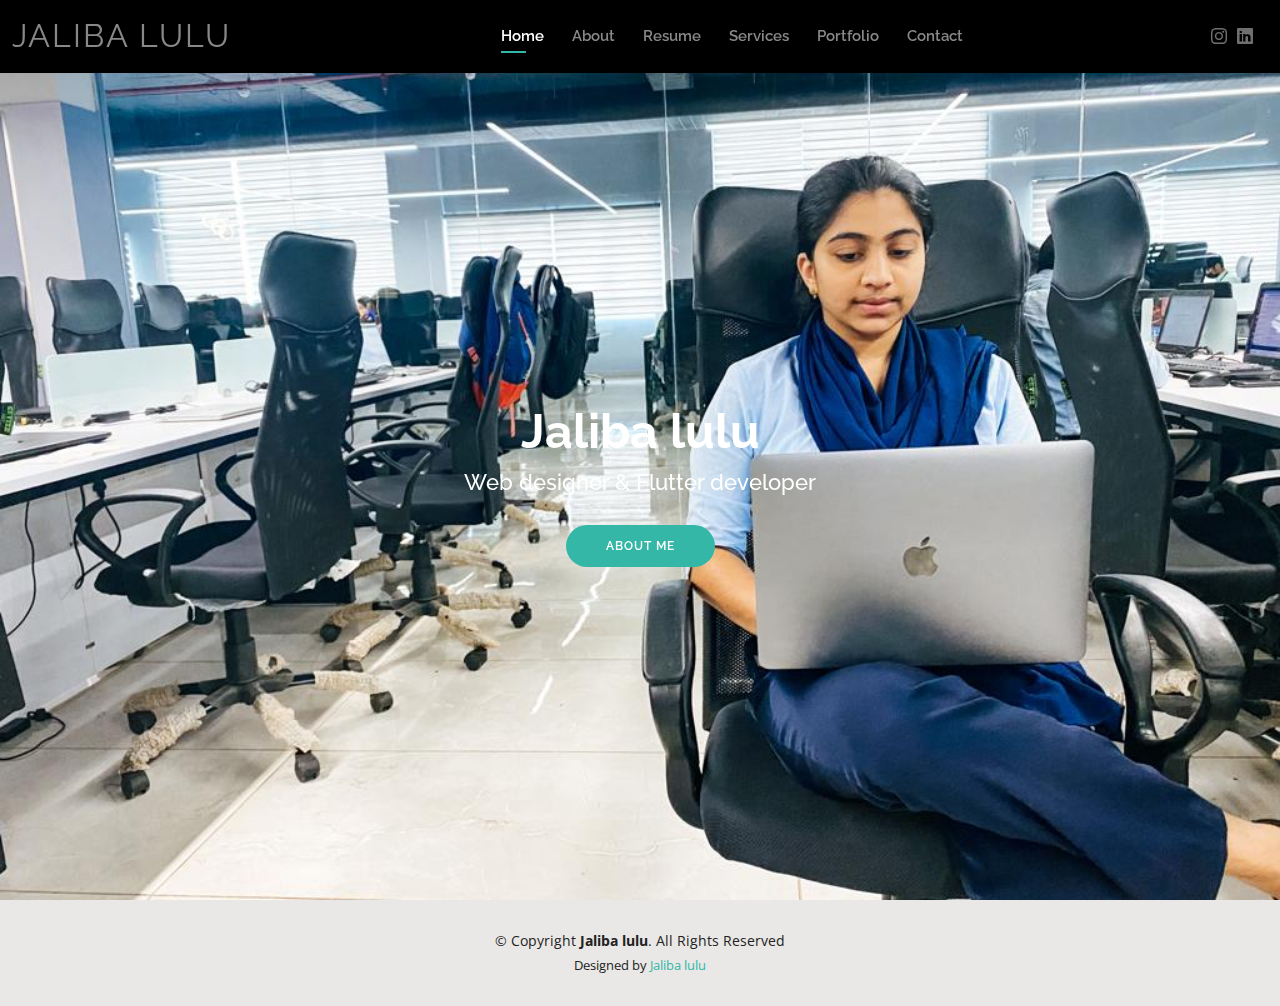
<file: index.html>
<!DOCTYPE html>
<html lang="en">

<head>
  <meta charset="utf-8">
  <meta content="width=device-width, initial-scale=1.0" name="viewport">

  <title>Jaliba lulu</title>
  <meta content="" name="description">
  <meta content="" name="keywords">

  <!-- Favicons -->
  <link href="assets/img/My_pic.jpeg" rel="icon">
  <link href="assets/img/apple-touch-icon.png" rel="apple-touch-icon">

  <!-- Google Fonts -->
  <link href="https://fonts.googleapis.com/css?family=Open+Sans:300,300i,400,400i,600,600i,700,700i|Raleway:300,300i,400,400i,500,500i,600,600i,700,700i|Poppins:300,300i,400,400i,500,500i,600,600i,700,700i" rel="stylesheet">

  <!-- Vendor CSS Files -->
  <link href="assets/vendor/aos/aos.css" rel="stylesheet">
  <link href="assets/vendor/bootstrap/css/bootstrap.min.css" rel="stylesheet">
  <link href="assets/vendor/bootstrap-icons/bootstrap-icons.css" rel="stylesheet">
  <link href="assets/vendor/boxicons/css/boxicons.min.css" rel="stylesheet">
  <link href="assets/vendor/glightbox/css/glightbox.min.css" rel="stylesheet">
  <link href="assets/vendor/swiper/swiper-bundle.min.css" rel="stylesheet">

  <!-- Template Main CSS File -->
  <link href="assets/css/style.css" rel="stylesheet">

  <!-- =======================================================
  * Template Name: Kelly - v4.7.0
  * Template URL: https://bootstrapmade.com/kelly-free-bootstrap-cv-resume-html-template/
  * Author: BootstrapMade.com
  * License: https://bootstrapmade.com/license/
  ======================================================== -->
</head>

<body>

  <!-- ======= Header ======= -->
  <header id="header" class="fixed-top">
    <div class="container-fluid d-flex justify-content-between align-items-center">

      <h1 class="logo me-auto me-lg-0"><a href="index.html">Jaliba lulu</a></h1>
      <!-- Uncomment below if you prefer to use an image logo -->
      <!-- <a href="index.html" class="logo"><img src="assets/img/logo.png" alt="" class="img-fluid"></a>-->

      <nav id="navbar" class="navbar order-last order-lg-0">
        <ul>
          <li><a class="active" href="index.html">Home</a></li>
          <li><a href="about.html">About</a></li>
          <li><a href="resume.html">Resume</a></li>
          <li><a href="services.html">Services</a></li>
          <li><a href="portfolio.html">Portfolio</a></li>
          <li><a href="contact.html">Contact</a></li>
        </ul>
        <i class="bi bi-list mobile-nav-toggle"></i>
      </nav><!-- .navbar -->

      <div class="header-social-links">
        <a href="https://www.instagram.com/jaliba_lulu/" class="instagram"><i class="bi bi-instagram"></i></a>
        <a href="https://www.linkedin.com/in/jaliba-lulu-09a952235/" class="linkedin"><i class="bi bi-linkedin"></i></i></a>
      </div>

    </div>

  </header><!-- End Header -->

  <!-- ======= Hero Section ======= -->
  <section id="hero" class="d-flex align-items-center">
    <div class="container d-flex flex-column align-items-center" data-aos="zoom-in" data-aos-delay="100">
      <h1>Jaliba lulu</h1>
      <h2>Web designer & Flutter developer</h2>
      <a href="about.html" class="btn-about">About Me</a>
    </div>
  </section><!-- End Hero -->

  <!-- ======= Footer ======= -->
  <footer id="footer">
    <div class="container">
      <div class="copyright">
        &copy; Copyright <strong><span>Jaliba lulu</span></strong>. All Rights Reserved
      </div>
      <div class="credits">
        <!-- All the links in the footer should remain intact. -->
        <!-- You can delete the links only if you purchased the pro version. -->
        <!-- Licensing information: https://bootstrapmade.com/license/ -->
        <!-- Purchase the pro version with working PHP/AJAX contact form: https://bootstrapmade.com/kelly-free-bootstrap-cv-resume-html-template/ -->
        Designed by <a href="https://www.instagram.com/jaliba_lulu/">Jaliba lulu</a>
      </div>
    </div>
  </footer><!-- End  Footer -->

  <div id="preloader"></div>
  <a href="#" class="back-to-top d-flex align-items-center justify-content-center"><i class="bi bi-arrow-up-short"></i></a>

  <!-- Vendor JS Files -->
  <script src="assets/vendor/purecounter/purecounter.js"></script>
  <script src="assets/vendor/aos/aos.js"></script>
  <script src="assets/vendor/bootstrap/js/bootstrap.bundle.min.js"></script>
  <script src="assets/vendor/glightbox/js/glightbox.min.js"></script>
  <script src="assets/vendor/isotope-layout/isotope.pkgd.min.js"></script>
  <script src="assets/vendor/swiper/swiper-bundle.min.js"></script>
  <script src="assets/vendor/waypoints/noframework.waypoints.js"></script>
  <script src="assets/vendor/php-email-form/validate.js"></script>

  <!-- Template Main JS File -->
  <script src="assets/js/main.js"></script>

</body>

</html>
</file>
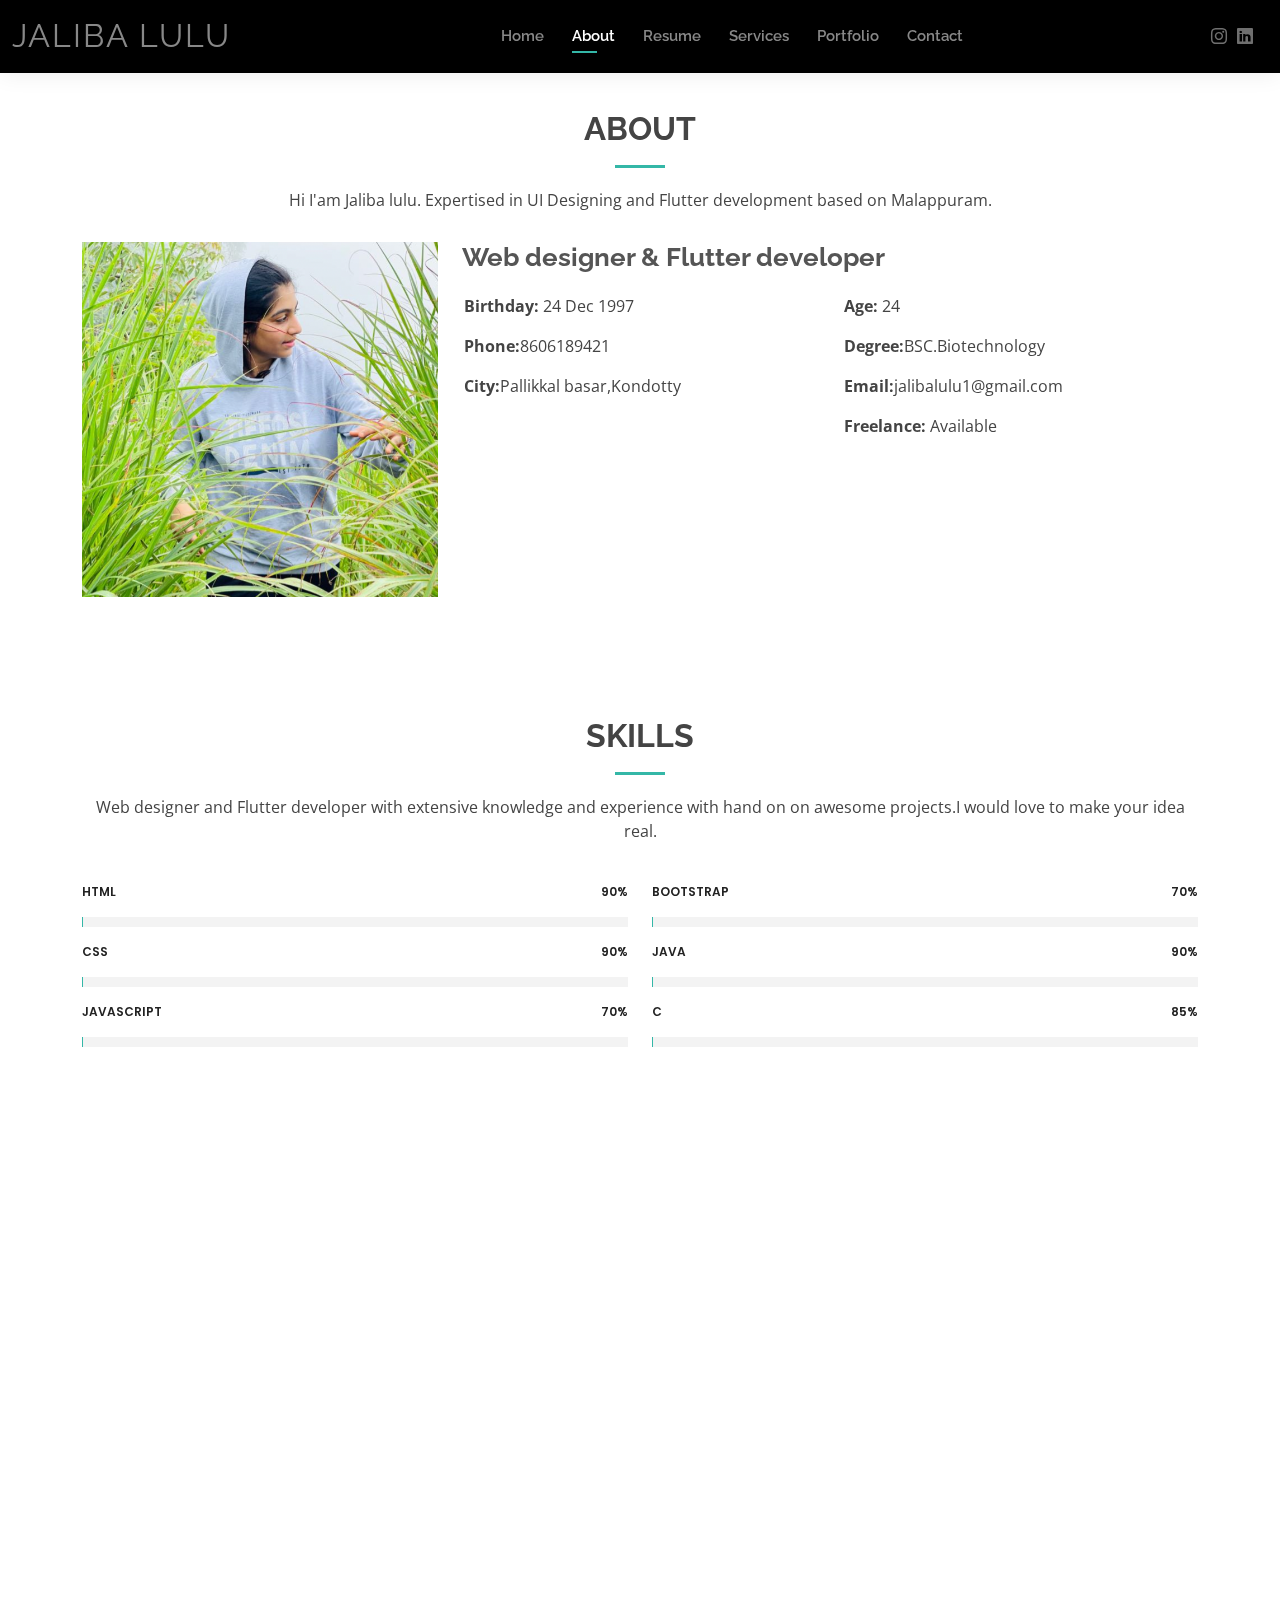
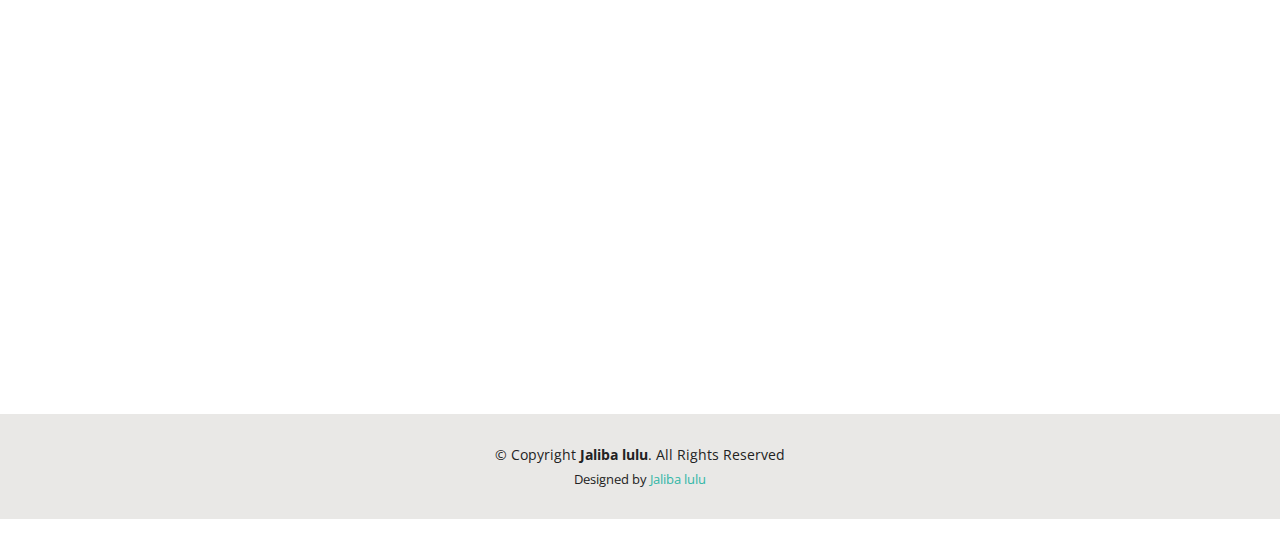
<file: about.html>
<!DOCTYPE html>
<html lang="en">

<head>
  <meta charset="utf-8">
  <meta content="width=device-width, initial-scale=1.0" name="viewport">

  <title>About-Jaliba lulu</title>
  <meta content="" name="description">
  <meta content="" name="keywords">

  <!-- Favicons -->
  <link href="assets/img/My_pic.jpeg" rel="icon">
  <link href="assets/img/My_pic.jpeg" rel="apple-touch-icon">

  <!-- Google Fonts -->
  <link href="https://fonts.googleapis.com/css?family=Open+Sans:300,300i,400,400i,600,600i,700,700i|Raleway:300,300i,400,400i,500,500i,600,600i,700,700i|Poppins:300,300i,400,400i,500,500i,600,600i,700,700i" rel="stylesheet">

  <!-- Vendor CSS Files -->
  <link href="assets/vendor/aos/aos.css" rel="stylesheet">
  <link href="assets/vendor/bootstrap/css/bootstrap.min.css" rel="stylesheet">
  <link href="assets/vendor/bootstrap-icons/bootstrap-icons.css" rel="stylesheet">
  <link href="assets/vendor/boxicons/css/boxicons.min.css" rel="stylesheet">
  <link href="assets/vendor/glightbox/css/glightbox.min.css" rel="stylesheet">
  <link href="assets/vendor/swiper/swiper-bundle.min.css" rel="stylesheet">

  <!-- Template Main CSS File -->
  <link href="assets/css/style.css" rel="stylesheet">

  <!-- =======================================================
  * Template Name: Kelly - v4.7.0
  * Template URL: https://bootstrapmade.com/kelly-free-bootstrap-cv-resume-html-template/
  * Author: BootstrapMade.com
  * License: https://bootstrapmade.com/license/
  ======================================================== -->
</head>

<body>

  <!-- ======= Header ======= -->
  <header id="header" class="fixed-top">
    <div class="container-fluid d-flex justify-content-between align-items-center">

      <h1 class="logo me-auto me-lg-0"><a href="index.html">Jaliba lulu</a></h1>
      <!-- Uncomment below if you prefer to use an image logo -->
      <!-- <a href="index.html" class="logo"><img src="assets/img/logo.png" alt="" class="img-fluid"></a>-->

      <nav id="navbar" class="navbar order-last order-lg-0">
        <ul>
          <li><a href="index.html">Home</a></li>
          <li><a class="active" href="about.html">About</a></li>
          <li><a href="resume.html">Resume</a></li>
          <li><a href="services.html">Services</a></li>
          <li><a href="portfolio.html">Portfolio</a></li>
          <li><a href="contact.html">Contact</a></li>
        </ul>
        <i class="bi bi-list mobile-nav-toggle"></i>
      </nav><!-- .navbar -->

      <div class="header-social-links">
        <a href="https://www.instagram.com/jaliba_lulu/" class="instagram"><i class="bi bi-instagram"></i></a>
        <a href="https://www.linkedin.com/in/jaliba-lulu-09a952235/" class="linkedin"><i class="bi bi-linkedin"></i></i></a>
      </div>

    </div>

  </header><!-- End Header -->

  <main id="main">

    <!-- ======= About Section ======= -->
    <section id="about" class="about">
      <div class="container" data-aos="fade-up">

        <div class="section-title">
          <h2>About</h2>
          <p>Hi I'am Jaliba lulu.
            Expertised in UI Designing and Flutter development based on Malappuram.
            
            </p>
        </div>

        <div class="row">
          <div class="col-lg-4">
            <img src="assets/img/My_pic.jpeg" class="img-fluid" alt="">
          </div>
          <div class="col-lg-8 pt-4 pt-lg-0 content">
            <h3>Web designer &amp; Flutter developer</h3>
            <p class="fst-italic">
             
            </p>
            <div class="row">
              <div class="col-lg-6">
                <ul>
                  <li><i class="bi bi-rounded-right"></i> <strong>Birthday:</strong> 24 Dec 1997</li>
                 
                  <li><i class="bi bi-rounded-right"></i> <strong>Phone:</strong>8606189421</li>
                  <li><i class="bi bi-rounded-right"></i> <strong>City:</strong>Pallikkal basar,Kondotty</li>
                </ul>
              </div>
              <div class="col-lg-6">
                <ul>
                  <li><i class="bi bi-rounded-right"></i> <strong>Age:</strong> 24</li>
                  <li><i class="bi bi-rounded-right"></i> <strong>Degree:</strong>BSC.Biotechnology</li>
                  <li><i class="bi bi-rounded-right"></i> <strong>Email:</strong>jalibalulu1@gmail.com</li>
                  <li><i class="bi bi-rounded-right"></i> <strong>Freelance:</strong> Available</li>
                </ul>
              </div>
            </div>
            <p>
             
            </p>
          </div>
        </div>

      </div>
    </section><!-- End About Section -->

    <!-- ======= Skills Section ======= -->
    <section id="skills" class="skills">
      <div class="container" data-aos="fade-up">

        <div class="section-title">
          <h2>Skills</h2>
          <p>Web designer and Flutter developer with extensive knowledge and experience with hand on on awesome projects.I would love to make your idea real.</p>
        </div>

        <div class="row skills-content">

          <div class="col-lg-6">

            <div class="progress">
              <span class="skill">HTML <i class="val">90%</i></span>
              <div class="progress-bar-wrap">
                <div class="progress-bar" role="progressbar" aria-valuenow="90" aria-valuemin="0" aria-valuemax="100"></div>
              </div>
            </div>

            <div class="progress">
              <span class="skill">CSS <i class="val">90%</i></span>
              <div class="progress-bar-wrap">
                <div class="progress-bar" role="progressbar" aria-valuenow="90" aria-valuemin="0" aria-valuemax="100"></div>
              </div>
            </div>

            <div class="progress">
              <span class="skill">JavaScript <i class="val">70%</i></span>
              <div class="progress-bar-wrap">
                <div class="progress-bar" role="progressbar" aria-valuenow="70" aria-valuemin="0" aria-valuemax="100"></div>
              </div>
            </div>

          </div>

          <div class="col-lg-6">

            <div class="progress">
              <span class="skill">bootstrap <i class="val">70%</i></span>
              <div class="progress-bar-wrap">
                <div class="progress-bar" role="progressbar" aria-valuenow="70" aria-valuemin="0" aria-valuemax="100"></div>
              </div>
            </div>

            <div class="progress">
              <span class="skill">Java <i class="val">90%</i></span>
              <div class="progress-bar-wrap">
                <div class="progress-bar" role="progressbar" aria-valuenow="90" aria-valuemin="0" aria-valuemax="100"></div>
              </div>
            </div>

            <div class="progress">
              <span class="skill">C<i class="val">85%</i></span>
              <div class="progress-bar-wrap">
                <div class="progress-bar" role="progressbar" aria-valuenow="85" aria-valuemin="0" aria-valuemax="100"></div>
              </div>
            </div>

          </div>

        </div>

      </div>
    </section><!-- End Skills Section -->

    <!-- ======= Facts Section ======= -->
    <section id="facts" class="facts">
      <div class="container" data-aos="fade-up">

        <div class="section-title">
          <h2>Facts</h2>
         
        </div>

        <div class="row counters">

          <div class="col-lg-3 col-6 text-center">
            <span data-purecounter-start="0" data-purecounter-end="5" data-purecounter-duration="1" class="purecounter"></span>
            <p>Clients</p>
          </div>

          <div class="col-lg-3 col-6 text-center">
            <span data-purecounter-start="0" data-purecounter-end="5" data-purecounter-duration="1" class="purecounter"></span>
            <p>Projects</p>
          </div>

          <div class="col-lg-3 col-6 text-center">
            <span data-purecounter-start="0" data-purecounter-end="1463" data-purecounter-duration="1" class="purecounter"></span>
            <p>Hours Of Support</p>
          </div>

         

        </div>

      </div>
    </section><!-- End Facts Section -->

    <!-- ======= Testimonials Section ======= -->
    <section id="testimonials" class="testimonials">
      <div class="container" data-aos="fade-up">

        <div class="section-title">
          <h2>Testimonials</h2>
          <p></p>
        </div>

        <div class="testimonials-slider swiper" data-aos="fade-up" data-aos-delay="100">
          <div class="swiper-wrapper">

            <div class="swiper-slide">
              <div class="testimonial-item">
                <img src="assets/img/testimonials/Fasil.jpeg" class="testimonial-img" alt="">
                <h3>Fasil Saidalavi</h3>
                <h4>AI,ZOHO Corporation,Chennai</h4>
                <p>
                  <i class="bx bxs-quote-alt-left quote-icon-left"></i>
                 
                  Lulu is very passionated and hardworking girl who has incredible creative and logical skills.Soon she is planning to launch an amazing fashion app.
                  
                  <i class="bx bxs-quote-alt-right quote-icon-right"></i>
                </p>
              </div>
            </div><!-- End testimonial item -->

            <div class="swiper-slide">
              <div class="testimonial-item">
                <img src="assets/img/testimonials/Jaish.jpeg" class="testimonial-img" alt="">
                <h3>Jaish</h3>
                <h4>Flutter developer</h4>
                <p>
                  <i class="bx bxs-quote-alt-left quote-icon-left"></i>
                 
                  We were in Brocamp for 6 months and her stage of improvement is great.She helps to clear our doubts and we discuss about the tech topics.
                  
                  <i class="bx bxs-quote-alt-right quote-icon-right"></i>
                </p>
              </div>
            </div><!-- End testimonial item -->

            <div class="swiper-slide">
              <div class="testimonial-item">
                <img src="assets/img/testimonials/Jazam.jpeg" class="testimonial-img" alt="">
                <h3>Jazam</h3>
                <h4>Web designer</h4>
                <p>
                  <i class="bx bxs-quote-alt-left quote-icon-left"></i>
                 
                  Working with her is an amazing experience.She has an incredible imaginavive skill for designing.She learned everything very fast.She has a great future.
                  
                  <i class="bx bxs-quote-alt-right quote-icon-right"></i>
                </p>
              </div>
            </div><!-- End testimonial item -->


          </div>
          <div class="swiper-pagination"></div>
        </div>

      </div>
    </section><!-- End Testimonials Section -->

  </main><!-- End #main -->

  <!-- ======= Footer ======= -->
  <footer id="footer">
    <div class="container">
      <div class="copyright">
        &copy; Copyright <strong><span>Jaliba lulu</span></strong>. All Rights Reserved
      </div>
      <div class="credits">
        <!-- All the links in the footer should remain intact. -->
        <!-- You can delete the links only if you purchased the pro version. -->
        <!-- Licensing information: https://bootstrapmade.com/license/ -->
        <!-- Purchase the pro version with working PHP/AJAX contact form: https://bootstrapmade.com/kelly-free-bootstrap-cv-resume-html-template/ -->
        Designed by <a href="https://www.instagram.com/jaliba_lulu/">Jaliba lulu</a>
      </div>
    </div>
  </footer><!-- End  Footer -->

  <div id="preloader"></div>
  <a href="#" class="back-to-top d-flex align-items-center justify-content-center"><i class="bi bi-arrow-up-short"></i></a>

  <!-- Vendor JS Files -->
  <script src="assets/vendor/purecounter/purecounter.js"></script>
  <script src="assets/vendor/aos/aos.js"></script>
  <script src="assets/vendor/bootstrap/js/bootstrap.bundle.min.js"></script>
  <script src="assets/vendor/glightbox/js/glightbox.min.js"></script>
  <script src="assets/vendor/isotope-layout/isotope.pkgd.min.js"></script>
  <script src="assets/vendor/swiper/swiper-bundle.min.js"></script>
  <script src="assets/vendor/waypoints/noframework.waypoints.js"></script>
  <script src="assets/vendor/php-email-form/validate.js"></script>

  <!-- Template Main JS File -->
  <script src="assets/js/main.js"></script>

</body>

</html>
</file>
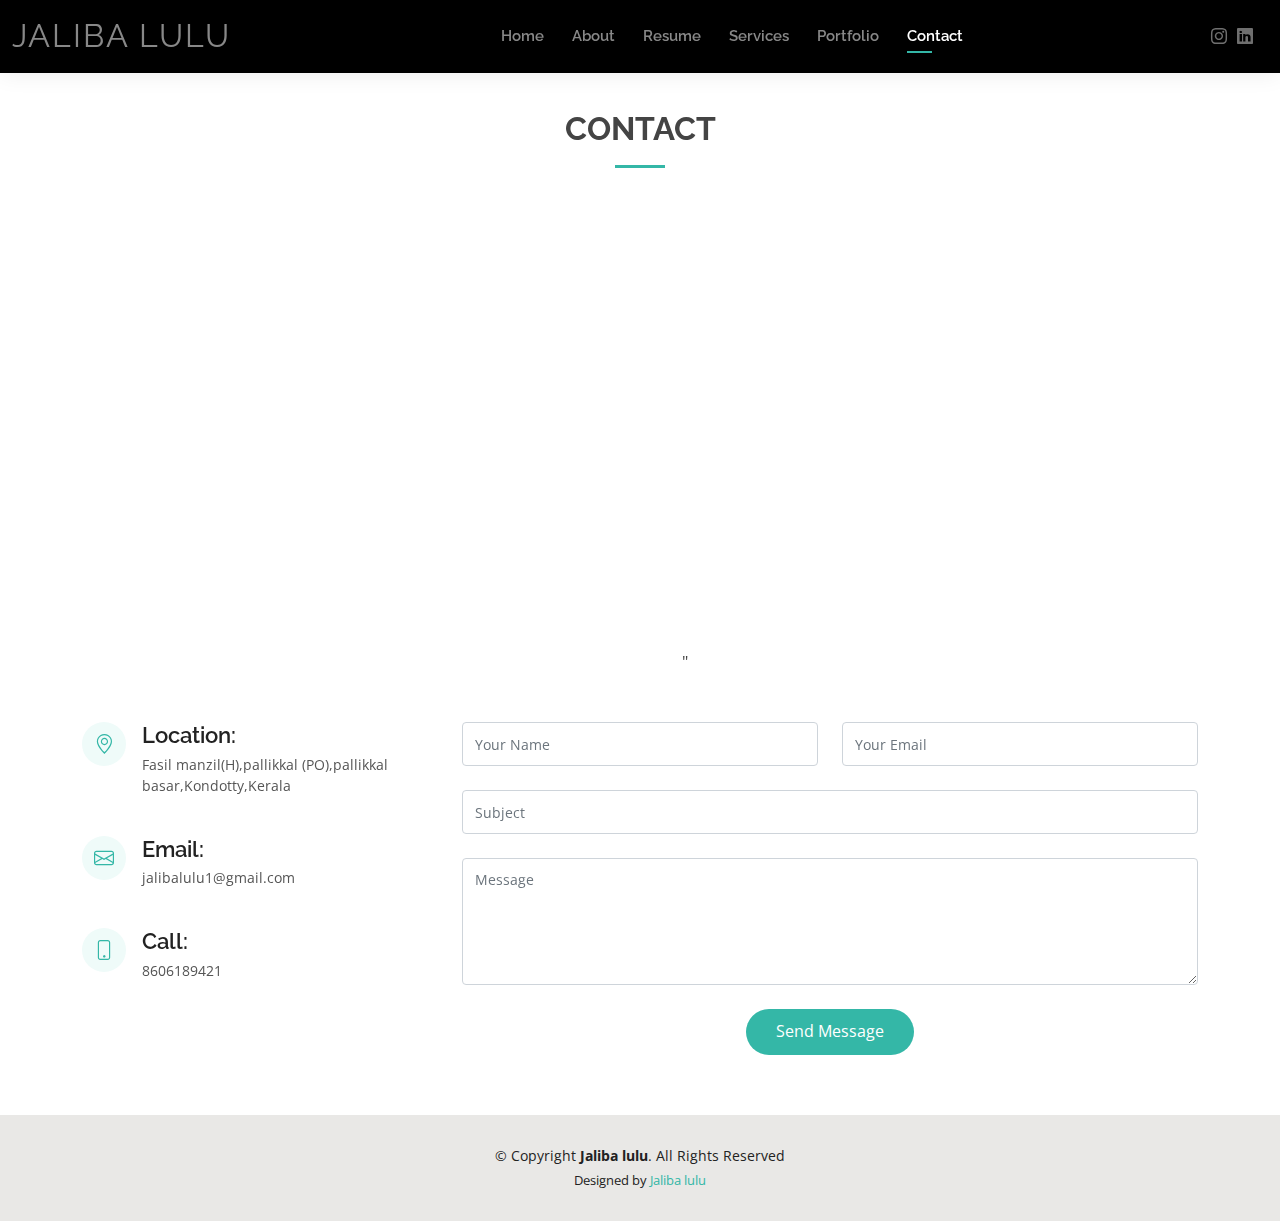
<file: contact.html>
<!DOCTYPE html>
<html lang="en">

<head>
  <meta charset="utf-8">
  <meta content="width=device-width, initial-scale=1.0" name="viewport">

  <title>Contact - Jaliba lulu</title>
  <meta content="" name="description">
  <meta content="" name="keywords">

  <!-- Favicons -->
  <link href="assets/img/My_pic.jpeg" rel="icon">
  <link href="assets/img/My_pic.jpeg" rel="apple-touch-icon">

  <!-- Google Fonts -->
  <link href="https://fonts.googleapis.com/css?family=Open+Sans:300,300i,400,400i,600,600i,700,700i|Raleway:300,300i,400,400i,500,500i,600,600i,700,700i|Poppins:300,300i,400,400i,500,500i,600,600i,700,700i" rel="stylesheet">

  <!-- Vendor CSS Files -->
  <link href="assets/vendor/aos/aos.css" rel="stylesheet">
  <link href="assets/vendor/bootstrap/css/bootstrap.min.css" rel="stylesheet">
  <link href="assets/vendor/bootstrap-icons/bootstrap-icons.css" rel="stylesheet">
  <link href="assets/vendor/boxicons/css/boxicons.min.css" rel="stylesheet">
  <link href="assets/vendor/glightbox/css/glightbox.min.css" rel="stylesheet">
  <link href="assets/vendor/swiper/swiper-bundle.min.css" rel="stylesheet">

  <!-- Template Main CSS File -->
  <link href="assets/css/style.css" rel="stylesheet">

  <!-- =======================================================
  * Template Name: Kelly - v4.7.0
  * Template URL: https://bootstrapmade.com/kelly-free-bootstrap-cv-resume-html-template/
  * Author: BootstrapMade.com
  * License: https://bootstrapmade.com/license/
  ======================================================== -->
</head>

<body>

  <!-- ======= Header ======= -->
  <header id="header" class="fixed-top">
    <div class="container-fluid d-flex justify-content-between align-items-center">

      <h1 class="logo me-auto me-lg-0"><a href="index.html">Jaliba lulu</a></h1>
      <!-- Uncomment below if you prefer to use an image logo -->
      <!-- <a href="index.html" class="logo"><img src="assets/img/logo.png" alt="" class="img-fluid"></a>-->

      <nav id="navbar" class="navbar order-last order-lg-0">
        <ul>
          <li><a href="index.html">Home</a></li>
          <li><a href="about.html">About</a></li>
          <li><a href="resume.html">Resume</a></li>
          <li><a href="services.html">Services</a></li>
          <li><a href="portfolio.html">Portfolio</a></li>
          <li><a class="active" href="contact.html">Contact</a></li>
        </ul>
        <i class="bi bi-list mobile-nav-toggle"></i>
      </nav><!-- .navbar -->

      <div class="header-social-links">
        <a href="https://www.instagram.com/jaliba_lulu/" class="instagram"><i class="bi bi-instagram"></i></a>
        <a href="https://www.linkedin.com/in/jaliba-lulu-09a952235/" class="linkedin"><i class="bi bi-linkedin"></i></i></a>
       </div>

    </div>

  </header><!-- End Header -->

  <main id="main">

    <!-- ======= Contact Section ======= -->
    <section id="contact" class="contact">
      <div class="container" data-aos="fade-up">

        <div class="section-title">
          <h2>Contact</h2>
         
        </div>

        <div>
          <iframe src="https://www.google.com/maps/embed?pb=!1m14!1m12!1m3!1d261.53920203220883!2d75.91641135120938!3d11.151542804985983!2m3!1f0!2f0!3f0!3m2!1i1024!2i768!4f13.1!5e1!3m2!1sen!2sin!4v1648122242699!5m2!1sen!2sin" width="600" height="450" style="border:0;" allowfullscreen="" loading="lazy"></iframe>"</iframe> </div>

        <div class="row mt-5">

          <div class="col-lg-4">
            <div class="info">
              <div class="address">
                <i class="bi bi-geo-alt"></i>
                <h4>Location:</h4>
                <p>Fasil manzil(H),pallikkal (PO),pallikkal basar,Kondotty,Kerala</p>
              </div>

              <div class="email">
                <i class="bi bi-envelope"></i>
                <h4>Email:</h4>
                <p>jalibalulu1@gmail.com</p>
              </div>

              <div class="phone">
                <i class="bi bi-phone"></i>
                <h4>Call:</h4>
                <p>8606189421</p>
              </div>

            </div>

          </div>

          <div class="col-lg-8 mt-5 mt-lg-0">

            <form action="forms/contact.php" method="post" role="form" class="php-email-form">
              <div class="row">
                <div class="col-md-6 form-group">
                  <input type="text" name="name" class="form-control" id="name" placeholder="Your Name" required>
                </div>
                <div class="col-md-6 form-group mt-3 mt-md-0">
                  <input type="email" class="form-control" name="email" id="email" placeholder="Your Email" required>
                </div>
              </div>
              <div class="form-group mt-3">
                <input type="text" class="form-control" name="subject" id="subject" placeholder="Subject" required>
              </div>
              <div class="form-group mt-3">
                <textarea class="form-control" name="message" rows="5" placeholder="Message" required></textarea>
              </div>
              <div class="my-3">
                <div class="loading">Loading</div>
                <div class="error-message"></div>
                <div class="sent-message">Your message has been sent. Thank you!</div>
              </div>
              <div class="text-center"><button type="submit">Send Message</button></div>
            </form>

          </div>

        </div>

      </div>
    </section><!-- End Contact Section -->

  </main><!-- End #main -->

  <!-- ======= Footer ======= -->
  <footer id="footer">
    <div class="container">
      <div class="copyright">
        &copy; Copyright <strong><span>Jaliba lulu</span></strong>. All Rights Reserved
      </div>
      <div class="credits">
        <!-- All the links in the footer should remain intact. -->
        <!-- You can delete the links only if you purchased the pro version. -->
        <!-- Licensing information: https://bootstrapmade.com/license/ -->
        <!-- Purchase the pro version with working PHP/AJAX contact form: https://bootstrapmade.com/kelly-free-bootstrap-cv-resume-html-template/ -->
        Designed by <a href="https://www.instagram.com/jaliba_lulu/">Jaliba lulu</a>
      </div>
    </div>
  </footer><!-- End  Footer -->

  <div id="preloader"></div>
  <a href="#" class="back-to-top d-flex align-items-center justify-content-center"><i class="bi bi-arrow-up-short"></i></a>

  <!-- Vendor JS Files -->
  <script src="assets/vendor/purecounter/purecounter.js"></script>
  <script src="assets/vendor/aos/aos.js"></script>
  <script src="assets/vendor/bootstrap/js/bootstrap.bundle.min.js"></script>
  <script src="assets/vendor/glightbox/js/glightbox.min.js"></script>
  <script src="assets/vendor/isotope-layout/isotope.pkgd.min.js"></script>
  <script src="assets/vendor/swiper/swiper-bundle.min.js"></script>
  <script src="assets/vendor/waypoints/noframework.waypoints.js"></script>
  <script src="assets/vendor/php-email-form/validate.js"></script>

  <!-- Template Main JS File -->
  <script src="assets/js/main.js"></script>

</body>

</html>
</file>
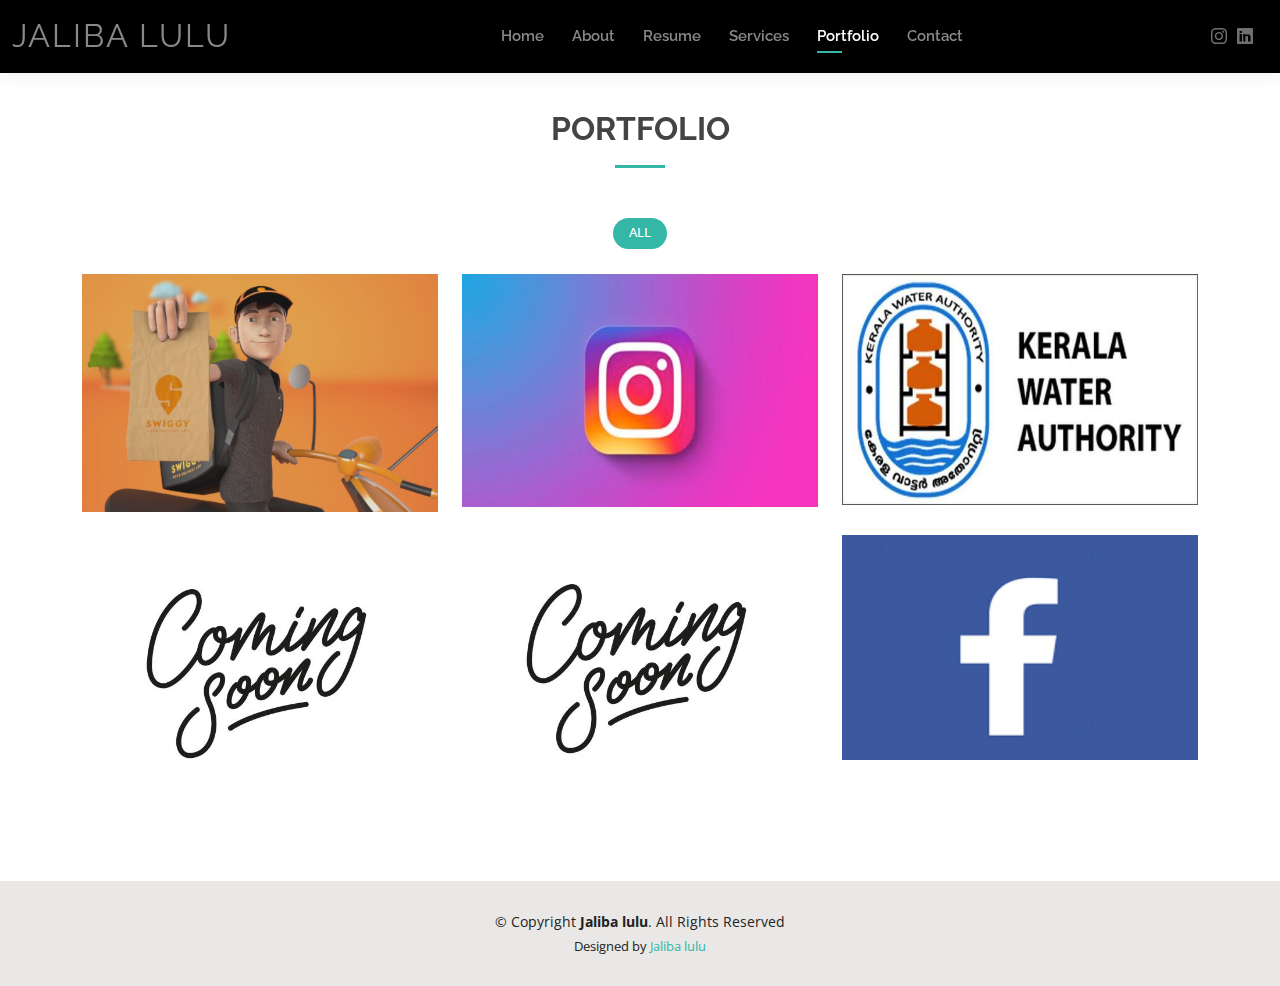
<file: portfolio.html>
<!DOCTYPE html>
<html lang="en">

<head>
  <meta charset="utf-8">
  <meta content="width=device-width, initial-scale=1.0" name="viewport">

  <title>Portfolio - Jaliba lulu</title>
  <meta content="" name="description">
  <meta content="" name="keywords">

  <!-- Favicons -->
  <link href="assets/img/My_pic.jpeg" rel="icon">
  <link href="assets/img/My_pic.jpeg" rel="apple-touch-icon">

  <!-- Google Fonts -->
  <link href="https://fonts.googleapis.com/css?family=Open+Sans:300,300i,400,400i,600,600i,700,700i|Raleway:300,300i,400,400i,500,500i,600,600i,700,700i|Poppins:300,300i,400,400i,500,500i,600,600i,700,700i" rel="stylesheet">

  <!-- Vendor CSS Files -->
  <link href="assets/vendor/aos/aos.css" rel="stylesheet">
  <link href="assets/vendor/bootstrap/css/bootstrap.min.css" rel="stylesheet">
  <link href="assets/vendor/bootstrap-icons/bootstrap-icons.css" rel="stylesheet">
  <link href="assets/vendor/boxicons/css/boxicons.min.css" rel="stylesheet">
  <link href="assets/vendor/glightbox/css/glightbox.min.css" rel="stylesheet">
  <link href="assets/vendor/swiper/swiper-bundle.min.css" rel="stylesheet">

  <!-- Template Main CSS File -->
  <link href="assets/css/style.css" rel="stylesheet">

  <!-- =======================================================
  * Template Name: Kelly - v4.7.0
  * Template URL: https://bootstrapmade.com/kelly-free-bootstrap-cv-resume-html-template/
  * Author: BootstrapMade.com
  * License: https://bootstrapmade.com/license/
  ======================================================== -->
</head>

<body>

  <!-- ======= Header ======= -->
  <header id="header" class="fixed-top">
    <div class="container-fluid d-flex justify-content-between align-items-center">

      <h1 class="logo me-auto me-lg-0"><a href="index.html">Jaliba lulu</a></h1>
      <!-- Uncomment below if you prefer to use an image logo -->
      <!-- <a href="index.html" class="logo"><img src="assets/img/logo.png" alt="" class="img-fluid"></a>-->

      <nav id="navbar" class="navbar order-last order-lg-0">
        <ul>
          <li><a href="index.html">Home</a></li>
          <li><a href="about.html">About</a></li>
          <li><a href="resume.html">Resume</a></li>
          <li><a href="services.html">Services</a></li>
          <li><a class="active" href="portfolio.html">Portfolio</a></li>
          <li><a href="contact.html">Contact</a></li>
        </ul>
        <i class="bi bi-list mobile-nav-toggle"></i>
      </nav><!-- .navbar -->

      <div class="header-social-links">
        <a href="https://www.instagram.com/jaliba_lulu/" class="instagram"><i class="bi bi-instagram"></i></a>
        <a href="https://www.linkedin.com/in/jaliba-lulu-09a952235/" class="linkedin"><i class="bi bi-linkedin"></i></i></a>
      
       </div>

    </div>

  </header><!-- End Header -->

  <main id="main">

    <!-- ======= Portfolio Section ======= -->
    <section id="portfolio" class="portfolio">
      <div class="container" data-aos="fade-up">

        <div class="section-title">
          <h2>Portfolio</h2>
         </div>

        <div class="row" data-aos="fade-up" data-aos-delay="100">
          <div class="col-lg-12 d-flex justify-content-center">
            <ul id="portfolio-flters">
              <li data-filter="*" class="filter-active">All</li>
              
            </ul>
          </div>
        </div>

        <div class="row portfolio-container" data-aos="fade-up" data-aos-delay="200">

          

          <div class="col-lg-4 col-md-6 portfolio-item filter-web">
            <div class="portfolio-wrap">
              <img src="assets/img/portfolio/Swiggy-cover.jpeg" class="img-fluid" alt="">
              <div class="portfolio-info">
                <h4>Image</h4>
                <p>Website</p>
                <div class="portfolio-links">
                  <!-- <a href="https://jalibalulu1.github.io/Swiggy/" data-gallery="portfolioGallery" class="portfolio-lightbox" title="Web 3"><i class="bx bx-plus"></i></a> -->
                  <a href="https://jalibalulu1.github.io/Swiggy/"><i class="bx bx-link"></i></a>
                </div>
              </div>
            </div>
          </div>

          <div class="col-lg-4 col-md-6 portfolio-item filter-card">
            <div class="portfolio-wrap">
              <img src="assets/img/portfolio/instagram-pic.jpeg" class="img-fluid" alt="">
              <div class="portfolio-info">
                <h4>Image</h4>
                <p>Website</p>
                <div class="portfolio-links">
                  <!-- <a href=" https://jalibalulu1.github.io/Instagram-clone/" data-gallery="portfolioGallery" class="portfolio-lightbox" title="Card 2"><i class="bx bx-plus"></i></a> -->
                  <a href="https://jalibalulu1.github.io/Instagram-clone/" ><i class="bx bx-link"></i></a>
                </div>
              </div>
            </div>
          </div>
          <div class="col-lg-4 col-md-6 portfolio-item filter-card">
            <div class="portfolio-wrap">
              <img src="assets/img/portfolio/kerala-water-authority.jpeg" class="img-fluid" alt="">
              <div class="portfolio-info">
                <h4>Image</h4>
                <p>Website</p>
                <div class="portfolio-links">
                  <!-- <a href=" https://jalibalulu1.github.io/Kerala-Water-Authority/" data-gallery="portfolioGallery" class="portfolio-lightbox" title="Card 1"><i class="bx bx-plus"></i></a> -->
                  <a href="https://jalibalulu1.github.io/Kerala-Water-Authority/" ><i class="bx bx-link"></i></a>
                </div>
              </div>
            </div>
          </div>
          <div class="col-lg-4 col-md-6 portfolio-item filter-card">
            <div class="portfolio-wrap">
              <img src="assets/img/portfolio/fb-static-website.jpeg" class="img-fluid" alt="">
              <div class="portfolio-info">
                <h4>Image</h4>
                <p>Website</p>
                <div class="portfolio-links">
                  <!-- <a href=" https://jalibalulu1.github.io/Facebook-login-staticwebsite/" data-gallery="portfolioGallery" class="portfolio-lightbox" title="Card 1"><i class="bx bx-plus"></i></a> -->
                  <a href=" https://jalibalulu1.github.io/Facebook-login-staticwebsite/" ><i class="bx bx-link"></i></a>
                </div>
              </div>
            </div>
          </div>
          <div class="col-lg-4 col-md-6 portfolio-item filter-web">
            <div class="portfolio-wrap">
              <img src="assets/img/portfolio/coming-soon.jpeg" class="img-fluid" alt="">
              <div class="portfolio-info">
                <h4>Image</h4>
                <p>Website</p>
                <div class="portfolio-links">
                  <!-- <a href="# " data-gallery="portfolioGallery" class="portfolio-lightbox" title="Web 3"><i class="bx bx-plus"></i></a>
                  <a href="portfolio-details.html" class="portfolio-details-lightbox" data-glightbox="type: external" title="Portfolio Details"><i class="bx bx-link"></i></a>
                -->
                </div> 
              </div>
            </div>
          </div>
          
          <div class="col-lg-4 col-md-6 portfolio-item filter-web">
            <div class="portfolio-wrap">
              <img src="assets/img/portfolio/coming-soon.jpeg" class="img-fluid" alt="">
              <div class="portfolio-info">
                <h4>image</h4>
                <p>Website</p>
                <div class="portfolio-links">
                  <!-- <a href="# " data-gallery="portfolioGallery" class="portfolio-lightbox" title="Web 3"><i class="bx bx-plus"></i></a> -->
                  <!-- <a href="portfolio-details.html" class="portfolio-details-lightbox" data-glightbox="type: external" title="Portfolio Details"><i class="bx bx-link"></i></a> -->
                </div>
              </div>
            </div>
          </div>
          
           
          

        </div>

      </div>
    </section><!-- End Portfolio Section -->

  </main><!-- End #main -->

  <!-- ======= Footer ======= -->
  <footer id="footer">
    <div class="container">
      <div class="copyright">
        &copy; Copyright <strong><span>Jaliba lulu</span></strong>. All Rights Reserved
      </div>
      <div class="credits">
        <!-- All the links in the footer should remain intact. -->
        <!-- You can delete the links only if you purchased the pro version. -->
        <!-- Licensing information: https://bootstrapmade.com/license/ -->
        <!-- Purchase the pro version with working PHP/AJAX contact form: https://bootstrapmade.com/kelly-free-bootstrap-cv-resume-html-template/ -->
        Designed by <a href="https://www.instagram.com/jaliba_lulu/">Jaliba lulu</a>
      </div>
    </div>
  </footer><!-- End  Footer -->

  <div id="preloader"></div>
  <a href="#" class="back-to-top d-flex align-items-center justify-content-center"><i class="bi bi-arrow-up-short"></i></a>

  <!-- Vendor JS Files -->
  <script src="assets/vendor/purecounter/purecounter.js"></script>
  <script src="assets/vendor/aos/aos.js"></script>
  <script src="assets/vendor/bootstrap/js/bootstrap.bundle.min.js"></script>
  <script src="assets/vendor/glightbox/js/glightbox.min.js"></script>
  <script src="assets/vendor/isotope-layout/isotope.pkgd.min.js"></script>
  <script src="assets/vendor/swiper/swiper-bundle.min.js"></script>
  <script src="assets/vendor/waypoints/noframework.waypoints.js"></script>
  <script src="assets/vendor/php-email-form/validate.js"></script>

  <!-- Template Main JS File -->
  <script src="assets/js/main.js"></script>

</body>

</html>
</file>
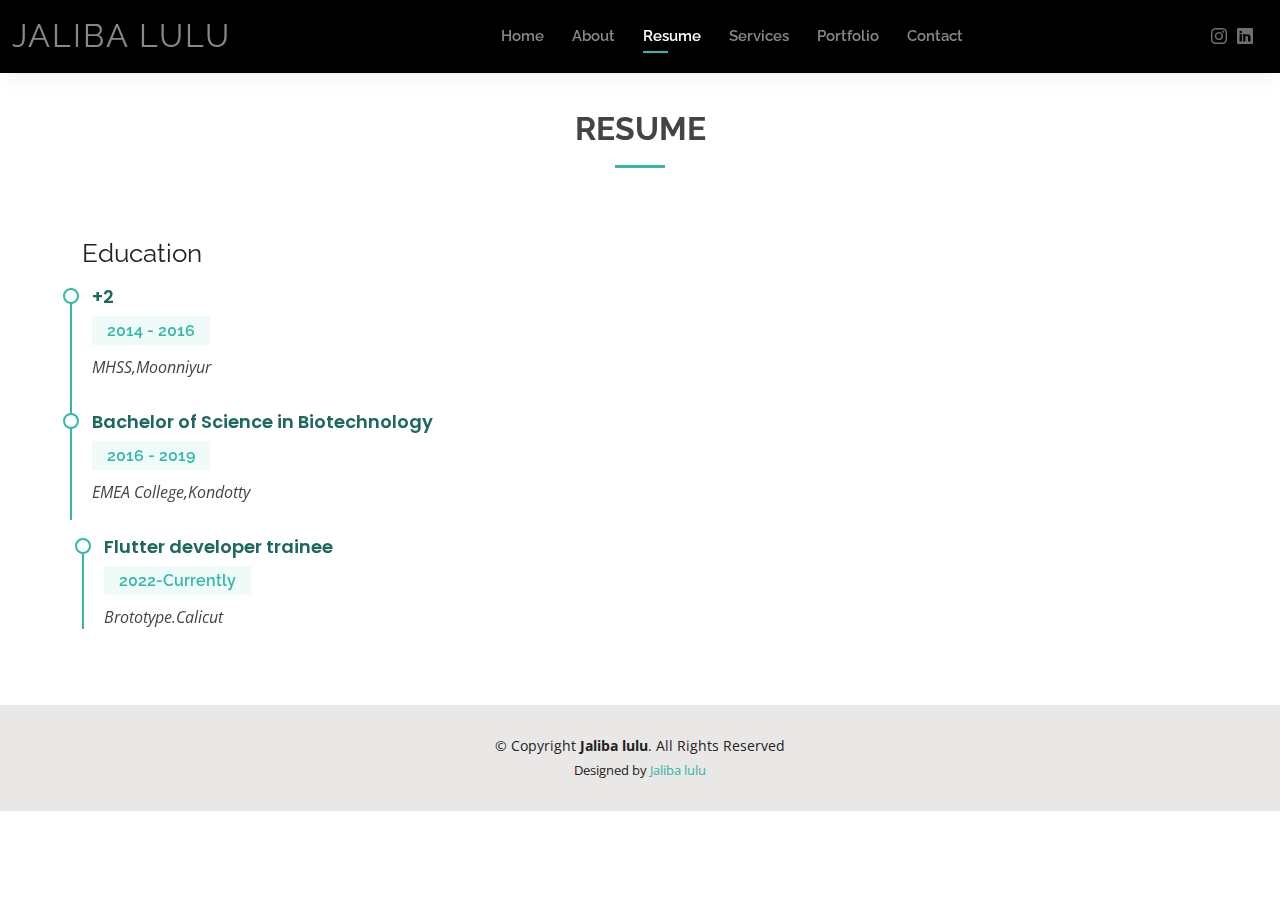
<file: resume.html>
<!DOCTYPE html>
<html lang="en">

<head>
  <meta charset="utf-8">
  <meta content="width=device-width, initial-scale=1.0" name="viewport">

  <title>Resume - Jaliba lulu</title>
  <meta content="" name="description">
  <meta content="" name="keywords">

  <!-- Favicons -->
  <link href="assets/img/My_pic.jpeg" rel="icon">
  <link href="assets/img/My_pic.jpeg" rel="apple-touch-icon">

  <!-- Google Fonts -->
  <link href="https://fonts.googleapis.com/css?family=Open+Sans:300,300i,400,400i,600,600i,700,700i|Raleway:300,300i,400,400i,500,500i,600,600i,700,700i|Poppins:300,300i,400,400i,500,500i,600,600i,700,700i" rel="stylesheet">

  <!-- Vendor CSS Files -->
  <link href="assets/vendor/aos/aos.css" rel="stylesheet">
  <link href="assets/vendor/bootstrap/css/bootstrap.min.css" rel="stylesheet">
  <link href="assets/vendor/bootstrap-icons/bootstrap-icons.css" rel="stylesheet">
  <link href="assets/vendor/boxicons/css/boxicons.min.css" rel="stylesheet">
  <link href="assets/vendor/glightbox/css/glightbox.min.css" rel="stylesheet">
  <link href="assets/vendor/swiper/swiper-bundle.min.css" rel="stylesheet">

  <!-- Template Main CSS File -->
  <link href="assets/css/style.css" rel="stylesheet">

  <!-- =======================================================
  * Template Name: Kelly - v4.7.0
  * Template URL: https://bootstrapmade.com/kelly-free-bootstrap-cv-resume-html-template/
  * Author: BootstrapMade.com
  * License: https://bootstrapmade.com/license/
  ======================================================== -->
</head>

<body>

  <!-- ======= Header ======= -->
  <header id="header" class="fixed-top">
    <div class="container-fluid d-flex justify-content-between align-items-center">

      <h1 class="logo me-auto me-lg-0"><a href="index.html">Jaliba lulu</a></h1>
      <!-- Uncomment below if you prefer to use an image logo -->
      <!-- <a href="index.html" class="logo"><img src="assets/img/logo.png" alt="" class="img-fluid"></a>-->

      <nav id="navbar" class="navbar order-last order-lg-0">
        <ul>
          <li><a href="index.html">Home</a></li>
          <li><a href="about.html">About</a></li>
          <li><a class="active" href="resume.html">Resume</a></li>
          <li><a href="services.html">Services</a></li>
          <li><a href="portfolio.html">Portfolio</a></li>
          <li><a href="contact.html">Contact</a></li>
        </ul>
        <i class="bi bi-list mobile-nav-toggle"></i>
      </nav><!-- .navbar -->

      <div class="header-social-links">
        <a href="https://www.instagram.com/jaliba_lulu/" class="instagram"><i class="bi bi-instagram"></i></a>
        <a href="https://www.linkedin.com/in/jaliba-lulu-09a952235/" class="linkedin"><i class="bi bi-linkedin"></i></i></a>
      
      </div>

    </div>

  </header><!-- End Header -->

  <main id="main">

    <!-- ======= Resume Section ======= -->
    <section id="resume" class="resume">
      <div class="container" data-aos="fade-up">

        <div class="section-title">
          <h2>Resume</h2>
        </div>

        <div class="row">
          

            <h3 class="resume-title">Education</h3>
            <div class="resume-item">
              <h4>+2</h4>
              <h5>2014 - 2016</h5>
              <p><em>MHSS,Moonniyur</em></p>
              </div>
            <div class="resume-item">
              <h4>Bachelor of Science in Biotechnology</h4>
              <h5>2016 - 2019</h5>
              <p><em>EMEA College,Kondotty</em></p>
              </div>
          </div>
          <div class="col-lg-6">
            <h3 class="resume-title"></h3>
            <div class="resume-item">
              <h4>Flutter developer trainee</h4>
              <h5>2022-Currently</h5>
              <p><em>Brototype.Calicut </em></p>
             
            </div>
            
            
          </div>
        </div>

      </div>
    </section><!-- End Resume Section -->

  </main><!-- End #main -->

  <!-- ======= Footer ======= -->
  <footer id="footer">
    <div class="container">
      <div class="copyright">
        &copy; Copyright <strong><span>Jaliba lulu</span></strong>. All Rights Reserved
      </div>
      <div class="credits">
        <!-- All the links in the footer should remain intact. -->
        <!-- You can delete the links only if you purchased the pro version. -->
        <!-- Licensing information: https://bootstrapmade.com/license/ -->
        <!-- Purchase the pro version with working PHP/AJAX contact form: https://bootstrapmade.com/kelly-free-bootstrap-cv-resume-html-template/ -->
        Designed by <a href="https://www.instagram.com/jaliba_lulu/">Jaliba lulu</a>
      </div>
    </div>
  </footer><!-- End  Footer -->

  <div id="preloader"></div>
  <a href="#" class="back-to-top d-flex align-items-center justify-content-center"><i class="bi bi-arrow-up-short"></i></a>

  <!-- Vendor JS Files -->
  <script src="assets/vendor/purecounter/purecounter.js"></script>
  <script src="assets/vendor/aos/aos.js"></script>
  <script src="assets/vendor/bootstrap/js/bootstrap.bundle.min.js"></script>
  <script src="assets/vendor/glightbox/js/glightbox.min.js"></script>
  <script src="assets/vendor/isotope-layout/isotope.pkgd.min.js"></script>
  <script src="assets/vendor/swiper/swiper-bundle.min.js"></script>
  <script src="assets/vendor/waypoints/noframework.waypoints.js"></script>
  <script src="assets/vendor/php-email-form/validate.js"></script>

  <!-- Template Main JS File -->
  <script src="assets/js/main.js"></script>

</body>

</html>
</file>
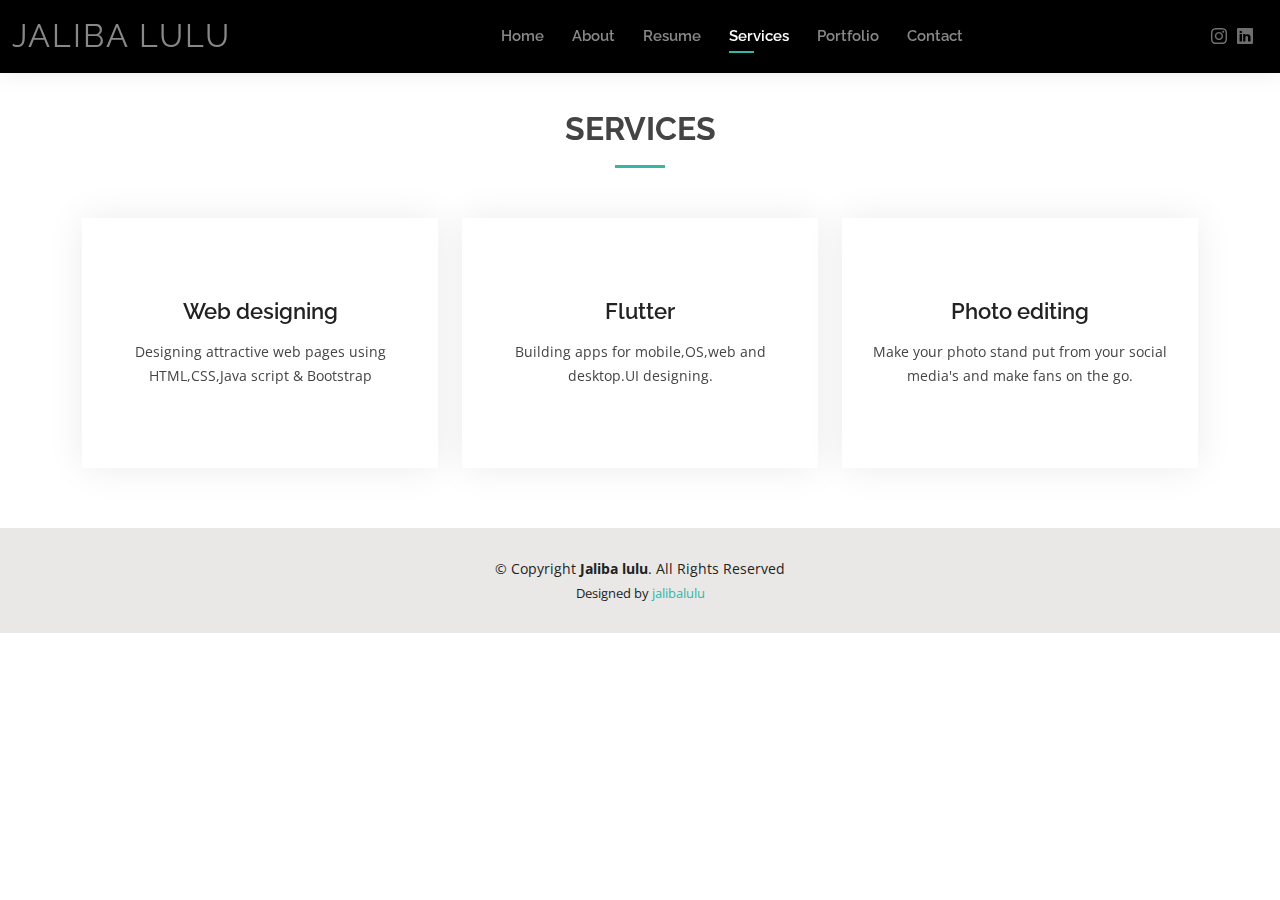
<file: services.html>
<!DOCTYPE html>
<html lang="en">

<head>
  <meta charset="utf-8">
  <meta content="width=device-width, initial-scale=1.0" name="viewport">

  <title>Services - Jaliba lulu</title>
  <meta content="" name="description">
  <meta content="" name="keywords">

  <!-- Favicons -->
  <link href="assets/img/favicon.png" rel="icon">
  <link href="assets/img/apple-touch-icon.png" rel="apple-touch-icon">

  <!-- Google Fonts -->
  <link href="https://fonts.googleapis.com/css?family=Open+Sans:300,300i,400,400i,600,600i,700,700i|Raleway:300,300i,400,400i,500,500i,600,600i,700,700i|Poppins:300,300i,400,400i,500,500i,600,600i,700,700i" rel="stylesheet">

  <!-- Vendor CSS Files -->
  <link href="assets/vendor/aos/aos.css" rel="stylesheet">
  <link href="assets/vendor/bootstrap/css/bootstrap.min.css" rel="stylesheet">
  <link href="assets/vendor/bootstrap-icons/bootstrap-icons.css" rel="stylesheet">
  <link href="assets/vendor/boxicons/css/boxicons.min.css" rel="stylesheet">
  <link href="assets/vendor/glightbox/css/glightbox.min.css" rel="stylesheet">
  <link href="assets/vendor/swiper/swiper-bundle.min.css" rel="stylesheet">

  <!-- Template Main CSS File -->
  <link href="assets/css/style.css" rel="stylesheet">

  <!-- =======================================================
  * Template Name: Kelly - v4.7.0
  * Template URL: https://bootstrapmade.com/kelly-free-bootstrap-cv-resume-html-template/
  * Author: BootstrapMade.com
  * License: https://bootstrapmade.com/license/
  ======================================================== -->
</head>

<body>

  <!-- ======= Header ======= -->
  <header id="header" class="fixed-top">
    <div class="container-fluid d-flex justify-content-between align-items-center">

      <h1 class="logo me-auto me-lg-0"><a href="index.html">Jaliba lulu</a></h1>
      <!-- Uncomment below if you prefer to use an image logo -->
      <!-- <a href="index.html" class="logo"><img src="assets/img/logo.png" alt="" class="img-fluid"></a>-->

      <nav id="navbar" class="navbar order-last order-lg-0">
        <ul>
          <li><a href="index.html">Home</a></li>
          <li><a href="about.html">About</a></li>
          <li><a href="resume.html">Resume</a></li>
          <li><a class="active" href="services.html">Services</a></li>
          <li><a href="portfolio.html">Portfolio</a></li>
          <li><a href="contact.html">Contact</a></li>
        </ul>
        <i class="bi bi-list mobile-nav-toggle"></i>
      </nav><!-- .navbar -->

      <div class="header-social-links">
        <a href="https://www.instagram.com/jaliba_lulu/" class="instagram"><i class="bi bi-instagram"></i></a>
        <a href="https://www.linkedin.com/in/jaliba-lulu-09a952235/" class="linkedin"><i class="bi bi-linkedin"></i></i></a>
      
       </div>

    </div>

  </header><!-- End Header -->

  <main id="main">

    <!-- ======= Services Section ======= -->
    <section id="services" class="services">
      <div class="container" data-aos="fade-up">

        <div class="section-title">
          <h2>Services</h2>
          </div>

        <div class="row">
          <div class="col-lg-4 col-md-6 d-flex align-items-stretch" data-aos="zoom-in" data-aos-delay="100">
            <div class="icon-box iconbox-blue">
              
              <h4><a href="">Web designing</a></h4>
              <p>Designing attractive web pages using HTML,CSS,Java script &amp; Bootstrap</p>
            </div>
          </div>

          <div class="col-lg-4 col-md-6 d-flex align-items-stretch mt-4 mt-md-0" data-aos="zoom-in" data-aos-delay="200">
            <div class="icon-box iconbox-orange ">
              
              <h4><a href="">Flutter</a></h4>
              <p><p class="description">Building apps for mobile,OS,web and desktop.UI  designing.</p>
            </div>
          </div>

          <div class="col-lg-4 col-md-6 d-flex align-items-stretch mt-4 mt-lg-0" data-aos="zoom-in" data-aos-delay="300">
            <div class="icon-box iconbox-pink">
              
              <h4><a href="">Photo editing</a></h4>
              <p>Make your photo stand put from your social media's and make fans on the go.</p>
            </div>
          </div>

          

        </div>

      </div>
    </section><!-- End Services Section -->

  </main><!-- End #main -->

  <!-- ======= Footer ======= -->
  <footer id="footer">
    <div class="container">
      <div class="copyright">
        &copy; Copyright <strong><span>Jaliba lulu</span></strong>. All Rights Reserved
      </div>
      <div class="credits">
        <!-- All the links in the footer should remain intact. -->
        <!-- You can delete the links only if you purchased the pro version. -->
        <!-- Licensing information: https://bootstrapmade.com/license/ -->
        <!-- Purchase the pro version with working PHP/AJAX contact form: https://bootstrapmade.com/kelly-free-bootstrap-cv-resume-html-template/ -->
        Designed by <a href="https://www.instagram.com/jaliba_lulu/">jalibalulu</a>
      </div>
    </div>
  </footer><!-- End  Footer -->

  <div id="preloader"></div>
  <a href="#" class="back-to-top d-flex align-items-center justify-content-center"><i class="bi bi-arrow-up-short"></i></a>

  <!-- Vendor JS Files -->
  <script src="assets/vendor/purecounter/purecounter.js"></script>
  <script src="assets/vendor/aos/aos.js"></script>
  <script src="assets/vendor/bootstrap/js/bootstrap.bundle.min.js"></script>
  <script src="assets/vendor/glightbox/js/glightbox.min.js"></script>
  <script src="assets/vendor/isotope-layout/isotope.pkgd.min.js"></script>
  <script src="assets/vendor/swiper/swiper-bundle.min.js"></script>
  <script src="assets/vendor/waypoints/noframework.waypoints.js"></script>
  <script src="assets/vendor/php-email-form/validate.js"></script>

  <!-- Template Main JS File -->
  <script src="assets/js/main.js"></script>

</body>

</html>
</file>
<file: assets/css/style.css>
/**
* Template Name: Kelly - v4.7.0
* Template URL: https://bootstrapmade.com/kelly-free-bootstrap-cv-resume-html-template/
* Author: BootstrapMade.com
* License: https://bootstrapmade.com/license/
*/

/*--------------------------------------------------------------
# General
--------------------------------------------------------------*/
body {
  font-family: "Open Sans", sans-serif;
  color: #444444;
}

a {
  color: #34b7a7;
  text-decoration: none;
}

a:hover {
  color: #51cdbe;
  text-decoration: none;
}

h1, h2, h3, h4, h5, h6 {
  font-family: "Raleway", sans-serif;
}

#main {
  margin-top: 50px;
}
@media (max-width: 992px) {
  #main {
    margin-top: 30px;
  }
}

/*--------------------------------------------------------------
# Preloader
--------------------------------------------------------------*/
#preloader {
  position: fixed;
  top: 0;
  left: 0;
  right: 0;
  bottom: 0;
  z-index: 9999;
  overflow: hidden;
  background: #fff;
}

#preloader:before {
  content: "";
  position: fixed;
  top: calc(50% - 30px);
  left: calc(50% - 30px);
  border: 6px solid #34b7a7;
  border-top-color: #dcf5f2;
  border-radius: 50%;
  width: 60px;
  height: 60px;
  -webkit-animation: animate-preloader 1s linear infinite;
  animation: animate-preloader 1s linear infinite;
}

@-webkit-keyframes animate-preloader {
  0% {
    transform: rotate(0deg);
  }
  100% {
    transform: rotate(360deg);
  }
}

@keyframes animate-preloader {
  0% {
    transform: rotate(0deg);
  }
  100% {
    transform: rotate(360deg);
  }
}
/*--------------------------------------------------------------
# Back to top button
--------------------------------------------------------------*/
.back-to-top {
  position: fixed;
  visibility: hidden;
  opacity: 0;
  right: 15px;
  bottom: 15px;
  z-index: 996;
  background: #34b7a7;
  width: 40px;
  height: 40px;
  border-radius: 50px;
  transition: all 0.4s;
}
.back-to-top i {
  font-size: 24px;
  color: #fff;
  line-height: 0;
}
.back-to-top:hover {
  background: #49cbbb;
  color: #fff;
}
.back-to-top.active {
  visibility: visible;
  opacity: 1;
}

/*--------------------------------------------------------------
# Header
--------------------------------------------------------------*/
#header {

  background-color: black;
  color: white;

  box-shadow: 0px 0px 25px 0 rgba(0, 0, 0, 0.08);
  z-index: 997;
  padding: 15px 0;
}
#header .logo {
  font-size: 32px;
  margin: 0;
  padding: 0;
  line-height: 1;
  font-weight: 400;
  letter-spacing: 2px;
  text-transform: uppercase;
}
#header .logo a {
  color: rgb(136, 136, 136);;
}
#header .logo img {
  max-height: 40px;
}
@media (max-width: 992px) {
  #header .logo {
    font-size: 28px;
  }
}

/*--------------------------------------------------------------
# Header Social Links
--------------------------------------------------------------*/
.header-social-links {
  padding-right: 15px;
}
.header-social-links a {
  color: #6f6f6f;
  padding-left: 6px;
  display: inline-block;
  line-height: 0px;
  transition: 0.3s;
  font-size: 16px;
}
.header-social-links a:hover {
  color: #34b7a7;
}

/*--------------------------------------------------------------
# Navigation Menu
--------------------------------------------------------------*/
/**
* Desktop Navigation 
*/
.navbar {
  padding: 0;
}
.navbar ul {
  margin: 0;
  padding: 0;
  display: flex;
  list-style: none;
  align-items: center;
}
.navbar li {
  position: relative;
  padding: 10px 0 10px 28px;
}
.navbar a, .navbar a:focus {
  display: flex;
  align-items: center;
  justify-content: space-between;
  font-family: "Raleway", sans-serif;
  font-size: 15px;
  font-weight: 600;
  color: #888888;
  white-space: nowrap;
  transition: 0.3s;
  position: relative;
}
.navbar a i, .navbar a:focus i {
  font-size: 12px;
  line-height: 0;
  margin-left: 5px;
}
.navbar > ul > li > a:before {
  content: "";
  position: absolute;
  width: 0;
  height: 2px;
  bottom: -5px;
  left: 0;
  background-color: #34b7a7;
  visibility: hidden;
  width: 0px;
  transition: all 0.3s ease-in-out 0s;
}
.navbar a:hover:before, .navbar li:hover > a:before, .navbar .active:before {
  visibility: visible;
  width: 25px;
}
.navbar a:hover, .navbar .active, .navbar .active:focus, .navbar li:hover > a {
 color:white;
}
.navbar .dropdown ul {
  display: block;
  position: absolute;
  left: 14px;
  top: calc(100% + 30px);
  margin: 0;
  padding: 10px 0;
  z-index: 99;
  opacity: 0;
  visibility: hidden;
  background: #fff;
  box-shadow: 0px 0px 30px rgba(127, 137, 161, 0.25);
  transition: 0.3s;
  border-radius: 4px;
}
.navbar .dropdown ul li {
  min-width: 200px;
  padding: 0;
}
.navbar .dropdown ul a {
  padding: 10px 20px;
  font-size: 15px;
  text-transform: none;
  font-weight: 600;
}
.navbar .dropdown ul a i {
  font-size: 12px;
}
.navbar .dropdown ul a:hover, .navbar .dropdown ul .active:hover, .navbar .dropdown ul li:hover > a {
  color: #34b7a7;
}
.navbar .dropdown:hover > ul {
  opacity: 1;
  top: 100%;
  visibility: visible;
}
.navbar .dropdown .dropdown ul {
  top: 0;
  left: calc(100% - 30px);
  visibility: hidden;
}
.navbar .dropdown .dropdown:hover > ul {
  opacity: 1;
  top: 0;
  left: 100%;
  visibility: visible;
}
@media (max-width: 1366px) {
  .navbar .dropdown .dropdown ul {
    left: -90%;
  }
  .navbar .dropdown .dropdown:hover > ul {
    left: -100%;
  }
}

/**
* Mobile Navigation 
*/
.mobile-nav-toggle {
  color:#fff;
  font-size: 28px;
  cursor: pointer;
  display: none;
  line-height: 0;
  transition: 0.5s;
}
.mobile-nav-toggle.bi-x {
  color: #fff;
}

@media (max-width: 991px) {
  .mobile-nav-toggle {
    display: block;
  }

  .navbar ul {
    display: none;
  }
}
.navbar-mobile {
  position: fixed;
  overflow: hidden;
  top: 0;
  right: 0;
  left: 0;
  bottom: 0;
  background: rgba(9, 9, 9, 0.9);
  transition: 0.3s;
  z-index: 999;
}
.navbar-mobile .mobile-nav-toggle {
  position: absolute;
  top: 15px;
  right: 15px;
}
.navbar-mobile ul {
  display: block;
  position: absolute;
  top: 55px;
  right: 15px;
  bottom: 15px;
  left: 15px;
  padding: 10px 0;
  border-radius: 10px;
  background-color: #fff;
  overflow-y: auto;
  transition: 0.3s;
}
.navbar-mobile a, .navbar-mobile a:focus {
  font-size: 15px;
  padding-right: 15px;
  color: #222222;
}
.navbar-mobile a:hover, .navbar-mobile .active, .navbar-mobile li:hover > a {
  color: #34b7a7;
}
.navbar-mobile .getstarted, .navbar-mobile .getstarted:focus {
  margin: 15px;
}
.navbar-mobile .dropdown ul {
  position: static;
  display: none;
  margin: 10px 20px;
  padding: 10px 0;
  z-index: 99;
  opacity: 1;
  visibility: visible;
  background: #fff;
  box-shadow: 0px 0px 30px rgba(127, 137, 161, 0.25);
}
.navbar-mobile .dropdown ul li {
  min-width: 200px;
}
.navbar-mobile .dropdown ul a {
  padding: 10px 20px;
}
.navbar-mobile .dropdown ul a i {
  font-size: 12px;
}
.navbar-mobile .dropdown ul a:hover, .navbar-mobile .dropdown ul .active:hover, .navbar-mobile .dropdown ul li:hover > a {
  color: #34b7a7;
}
.navbar-mobile .dropdown > .dropdown-active {
  display: block;
}

/*--------------------------------------------------------------
# Hero Section
--------------------------------------------------------------*/
#hero {
  width: 100%;
  height: 100vh;
  background: url("../img/new1.jpeg") top right;
  background-size: cover;
}
#hero .container {
  padding-top: 70px;
  position: relative;
}
@media (max-width: 992px) {
  #hero .container {
    padding-top: 58px;
  }
}
#hero h1 {
  margin: 0;
  font-size: 48px;
  font-weight: 700;
  line-height: 56px;
  color: white;
}
#hero h2 {
  color: white;
  margin: 10px 0 0 0;
  font-size: 22px;
}
#hero .btn-about {
  font-family: "Raleway", sans-serif;
  text-transform: uppercase;
  font-weight: 600;
  font-size: 12px;
  letter-spacing: 1px;
  display: inline-block;
  padding: 12px 40px;
  border-radius: 50px;
  transition: 0.5s;
  margin-top: 30px;
  color: #fff;
  background: #34b7a7;
}
#hero .btn-about:hover {
  background: #3dc8b7;
}
@media (min-width: 1024px) {
  #hero {
    background-attachment: fixed;
  }
}
@media (max-width: 992px) {
  #hero:before {
    content: "";
    background: rgba(255, 255, 255, 0.8);
    position: absolute;
    bottom: 0;
    top: 0;
    left: 0;
    right: 0;
  }
  #hero h1 {
    font-size: 28px;
    line-height: 36px;
  }
  #hero h2 {
    font-size: 18px;
    line-height: 24px;
  }
}

/*--------------------------------------------------------------
# Sections General
--------------------------------------------------------------*/
section {
  padding: 60px 0;
}

.section-bg {
  background-color: #e7f8f6;
}

.section-title {
  text-align: center;
  padding-bottom: 30px;
}
.section-title h2 {
  font-size: 32px;
  font-weight: bold;
  text-transform: uppercase;
  margin-bottom: 20px;
  padding-bottom: 20px;
  position: relative;
}
.section-title h2::after {
  content: "";
  position: absolute;
  display: block;
  width: 50px;
  height: 3px;
  background: #34b7a7;
  bottom: 0;
  left: calc(50% - 25px);
}
.section-title p {
  margin-bottom: 0;
}

/*--------------------------------------------------------------
# Cta
--------------------------------------------------------------*/
.cta {
  background: linear-gradient(rgba(0, 0, 0, 0.6), rgba(0, 0, 0, 0.6)), url("../img/bg-1.jpg") fixed center center;
  background-size: cover;
  padding: 80px 0;
}
.cta h3 {
  color: #fff;
  font-size: 28px;
  font-weight: 700;
}
.cta p {
  color: #fff;
}
.cta .cta-btn {
  font-family: "Raleway", sans-serif;
  text-transform: uppercase;
  font-weight: 500;
  font-size: 16px;
  letter-spacing: 1px;
  display: inline-block;
  padding: 8px 20px;
  border-radius: 2px;
  transition: 0.5s;
  margin: 10px;
  border: 2px solid #fff;
  color: #fff;
}
.cta .cta-btn:hover {
  background: #34b7a7;
  border: 2px solid #34b7a7;
}
@media (max-width: 1024px) {
  .cta {
    background-attachment: scroll;
  }
}
@media (min-width: 769px) {
  .cta .cta-btn-container {
    display: flex;
    align-items: center;
    justify-content: flex-end;
  }
}

/*--------------------------------------------------------------
# About
--------------------------------------------------------------*/
.about .content h3 {
  font-weight: 700;
  font-size: 26px;
  color: #555555;
}
.about .content ul {
  list-style: none;
  padding: 0;
}
.about .content ul li {
  padding-bottom: 10px;
}
.about .content ul i {
  font-size: 20px;
  padding-right: 2px;
  color: #34b7a7;
}
.about .content p:last-child {
  margin-bottom: 0;
}

/*--------------------------------------------------------------
# Skills
--------------------------------------------------------------*/
.skills .progress {
  height: 60px;
  display: block;
  background: none;
  border-radius: 0;
}
.skills .progress .skill {
  padding: 10px 0;
  margin: 0 0 6px 0;
  text-transform: uppercase;
  display: block;
  font-weight: 600;
  font-family: "Poppins", sans-serif;
  color: #222222;
}
.skills .progress .skill .val {
  float: right;
  font-style: normal;
}
.skills .progress-bar-wrap {
  background: #f3f3f3;
}
.skills .progress-bar {
  width: 1px;
  height: 10px;
  transition: 0.9s;
  background-color: #34b7a7;
}

/*--------------------------------------------------------------
# Facts
--------------------------------------------------------------*/
.facts .counters span {
  font-size: 48px;
  display: block;
  color: #34b7a7;
}
.facts .counters p {
  padding: 0;
  margin: 0 0 20px 0;
  font-family: "Raleway", sans-serif;
  font-size: 14px;
}

/*--------------------------------------------------------------
# Testimonials
--------------------------------------------------------------*/
.testimonials .section-header {
  margin-bottom: 40px;
}
.testimonials .testimonials-carousel, .testimonials .testimonials-slider {
  overflow: hidden;
}
.testimonials .testimonial-item {
  text-align: center;
}
.testimonials .testimonial-item .testimonial-img {
  width: 120px;
  border-radius: 50%;
  border: 4px solid #fff;
  margin: 0 auto;
}
.testimonials .testimonial-item h3 {
  font-size: 20px;
  font-weight: bold;
  margin: 10px 0 5px 0;
  color: #111;
}
.testimonials .testimonial-item h4 {
  font-size: 14px;
  color: #999;
  margin: 0 0 15px 0;
}
.testimonials .testimonial-item .quote-icon-left, .testimonials .testimonial-item .quote-icon-right {
  color: #c8efea;
  font-size: 26px;
}
.testimonials .testimonial-item .quote-icon-left {
  display: inline-block;
  left: -5px;
  position: relative;
}
.testimonials .testimonial-item .quote-icon-right {
  display: inline-block;
  right: -5px;
  position: relative;
  top: 10px;
}
.testimonials .testimonial-item p {
  font-style: italic;
  margin: 0 auto 15px auto;
}
@media (min-width: 992px) {
  .testimonials .testimonial-item p {
    width: 80%;
  }
}
.testimonials .swiper-pagination {
  margin-top: 20px;
  position: relative;
}
.testimonials .swiper-pagination .swiper-pagination-bullet {
  width: 12px;
  height: 12px;
  background-color: #fff;
  opacity: 1;
  border: 1px solid #34b7a7;
}
.testimonials .swiper-pagination .swiper-pagination-bullet-active {
  background-color: #34b7a7;
}

/*--------------------------------------------------------------
# Resume
--------------------------------------------------------------*/
.resume .resume-title {
  font-size: 26px;
  font-weight: 400;
  margin-top: 20px;
  margin-bottom: 20px;
  color: #222222;
}
.resume .resume-item {
  padding: 0 0 20px 20px;
  margin-top: -2px;
  border-left: 2px solid #34b7a7;
  position: relative;
}
.resume .resume-item h4 {
  line-height: 18px;
  font-size: 18px;
  font-weight: 600;
  font-family: "Poppins", sans-serif;
  color: #1d685f;
  margin-bottom: 10px;
}
.resume .resume-item h5 {
  font-size: 16px;
  background: #effbf9;
  padding: 5px 15px;
  display: inline-block;
  font-weight: 600;
  margin-bottom: 10px;
  color: #34b7a7;
}
.resume .resume-item ul {
  padding-left: 20px;
}
.resume .resume-item ul li {
  padding-bottom: 10px;
}
.resume .resume-item:last-child {
  padding-bottom: 0;
}
.resume .resume-item::before {
  content: "";
  position: absolute;
  width: 16px;
  height: 16px;
  border-radius: 50px;
  left: -9px;
  top: 0;
  background: #fff;
  border: 2px solid #34b7a7;
}

/*--------------------------------------------------------------
# Services
--------------------------------------------------------------*/
.services .icon-box {
  text-align: center;
  padding: 70px 20px 80px 20px;
  transition: all ease-in-out 0.3s;
  background: #fff;
  box-shadow: 0px 0 35px 0 rgba(0, 0, 0, 0.08);
}
.services .icon-box .icon {
  margin: 0 auto;
  width: 100px;
  height: 100px;
  display: flex;
  align-items: center;
  justify-content: center;
  transition: ease-in-out 0.3s;
  position: relative;
}
.services .icon-box .icon i {
  font-size: 36px;
  transition: 0.5s;
  position: relative;
}
.services .icon-box .icon svg {
  position: absolute;
  top: 0;
  left: 0;
}
.services .icon-box .icon svg path {
  transition: 0.5s;
  fill: #f5f5f5;
}
.services .icon-box h4 {
  font-weight: 600;
  margin: 10px 0 15px 0;
  font-size: 22px;
}
.services .icon-box h4 a {
  color: #222222;
  transition: ease-in-out 0.3s;
}
.services .icon-box p {
  line-height: 24px;
  font-size: 14px;
  margin-bottom: 0;
}
.services .iconbox-blue i {
  color: #47aeff;
}
.services .iconbox-blue:hover .icon i {
  color: #fff;
}
.services .iconbox-blue:hover .icon path {
  fill: #47aeff;
}
.services .iconbox-orange i {
  color: #ffa76e;
}
.services .iconbox-orange:hover .icon i {
  color: #fff;
}
.services .iconbox-orange:hover .icon path {
  fill: #ffa76e;
}
.services .iconbox-pink i {
  color: #e80368;
}
.services .iconbox-pink:hover .icon i {
  color: #fff;
}
.services .iconbox-pink:hover .icon path {
  fill: #e80368;
}
.services .iconbox-yellow i {
  color: #ffbb2c;
}
.services .iconbox-yellow:hover .icon i {
  color: #fff;
}
.services .iconbox-yellow:hover .icon path {
  fill: #ffbb2c;
}
.services .iconbox-red i {
  color: #ff5828;
}
.services .iconbox-red:hover .icon i {
  color: #fff;
}
.services .iconbox-red:hover .icon path {
  fill: #ff5828;
}
.services .iconbox-teal i {
  color: #11dbcf;
}
.services .iconbox-teal:hover .icon i {
  color: #fff;
}
.services .iconbox-teal:hover .icon path {
  fill: #11dbcf;
}

/*--------------------------------------------------------------
# Portfolio
--------------------------------------------------------------*/
.portfolio .portfolio-item {
  margin-bottom: 30px;
}
.portfolio #portfolio-flters {
  padding: 0;
  margin: 0 auto 20px auto;
  list-style: none;
  text-align: center;
}
.portfolio #portfolio-flters li {
  cursor: pointer;
  display: inline-block;
  padding: 8px 16px 10px 16px;
  font-size: 13px;
  font-weight: 500;
  line-height: 1;
  text-transform: uppercase;
  color: #444444;
  margin-bottom: 5px;
  transition: all 0.3s ease-in-out;
  border-radius: 50px;
}
.portfolio #portfolio-flters li:hover, .portfolio #portfolio-flters li.filter-active {
  color: #fff;
  background: #34b7a7;
}
.portfolio #portfolio-flters li:last-child {
  margin-right: 0;
}
.portfolio .portfolio-wrap {
  transition: 0.3s;
  position: relative;
  overflow: hidden;
  z-index: 1;
  background: rgba(34, 34, 34, 0.6);
}
.portfolio .portfolio-wrap::before {
  content: "";
  background: rgba(34, 34, 34, 0.6);
  position: absolute;
  left: 0;
  right: 0;
  top: 0;
  bottom: 0;
  transition: all ease-in-out 0.3s;
  z-index: 2;
  opacity: 0;
}
.portfolio .portfolio-wrap img {
  transition: all ease-in-out 0.3s;
}
.portfolio .portfolio-wrap .portfolio-info {
  opacity: 0;
  position: absolute;
  top: 0;
  left: 0;
  right: 0;
  bottom: 0;
  z-index: 3;
  transition: all ease-in-out 0.3s;
  display: flex;
  flex-direction: column;
  justify-content: flex-end;
  align-items: flex-start;
  padding: 20px;
}
.portfolio .portfolio-wrap .portfolio-info h4 {
  font-size: 20px;
  color: #fff;
  font-weight: 600;
}
.portfolio .portfolio-wrap .portfolio-info p {
  color: rgba(255, 255, 255, 0.7);
  font-size: 14px;
  text-transform: uppercase;
  padding: 0;
  margin: 0;
  font-style: italic;
}
.portfolio .portfolio-wrap .portfolio-links {
  text-align: center;
  z-index: 4;
}
.portfolio .portfolio-wrap .portfolio-links a {
  color: #fff;
  margin: 0 5px 0 0;
  font-size: 28px;
  display: inline-block;
  transition: 0.3s;
}
.portfolio .portfolio-wrap .portfolio-links a:hover {
  color: #78d9cd;
}
.portfolio .portfolio-wrap:hover::before {
  opacity: 1;
}
.portfolio .portfolio-wrap:hover img {
  transform: scale(1.2);
}
.portfolio .portfolio-wrap:hover .portfolio-info {
  opacity: 1;
}

/*--------------------------------------------------------------
# Portfolio Details
--------------------------------------------------------------*/
.portfolio-details {
  padding-top: 0;
}
.portfolio-details .portfolio-details-slider img {
  width: 100%;
}
.portfolio-details .portfolio-details-slider .swiper-pagination {
  margin-top: 20px;
  position: relative;
}
.portfolio-details .portfolio-details-slider .swiper-pagination .swiper-pagination-bullet {
  width: 12px;
  height: 12px;
  background-color: #fff;
  opacity: 1;
  border: 1px solid #34b7a7;
}
.portfolio-details .portfolio-details-slider .swiper-pagination .swiper-pagination-bullet-active {
  background-color: #34b7a7;
}
.portfolio-details .portfolio-info {
  padding: 30px;
  box-shadow: 0px 0 30px rgba(34, 34, 34, 0.08);
}
.portfolio-details .portfolio-info h3 {
  font-size: 22px;
  font-weight: 700;
  margin-bottom: 20px;
  padding-bottom: 20px;
  border-bottom: 1px solid #eee;
}
.portfolio-details .portfolio-info ul {
  list-style: none;
  padding: 0;
  font-size: 15px;
}
.portfolio-details .portfolio-info ul li + li {
  margin-top: 10px;
}
.portfolio-details .portfolio-description {
  padding-top: 30px;
}
.portfolio-details .portfolio-description h2 {
  font-size: 26px;
  font-weight: 700;
  margin-bottom: 20px;
}
.portfolio-details .portfolio-description p {
  padding: 0;
}

/*--------------------------------------------------------------
# Contact
--------------------------------------------------------------*/
.contact .info {
  width: 100%;
  background: #fff;
}
.contact .info i {
  font-size: 20px;
  color: #34b7a7;
  float: left;
  width: 44px;
  height: 44px;
  background: #effbf9;
  display: flex;
  justify-content: center;
  align-items: center;
  border-radius: 50px;
  transition: all 0.3s ease-in-out;
}
.contact .info h4 {
  padding: 0 0 0 60px;
  font-size: 22px;
  font-weight: 600;
  margin-bottom: 5px;
  color: #222222;
}
.contact .info p {
  padding: 0 0 0 60px;
  margin-bottom: 0;
  font-size: 14px;
  color: #555555;
}
.contact .info .email, .contact .info .phone {
  margin-top: 40px;
}
.contact .info .email:hover i, .contact .info .address:hover i, .contact .info .phone:hover i {
  background: #34b7a7;
  color: #fff;
}
.contact .php-email-form {
  width: 100%;
  background: #fff;
}
.contact .php-email-form .form-group {
  padding-bottom: 8px;
}
.contact .php-email-form .error-message {
  display: none;
  color: #fff;
  background: #ed3c0d;
  text-align: center;
  padding: 15px;
  font-weight: 600;
}
.contact .php-email-form .sent-message {
  display: none;
  color: #fff;
  background: #18d26e;
  text-align: center;
  padding: 15px;
  font-weight: 600;
}
.contact .php-email-form .loading {
  display: none;
  background: #fff;
  text-align: center;
  padding: 15px;
}
.contact .php-email-form .loading:before {
  content: "";
  display: inline-block;
  border-radius: 50%;
  width: 24px;
  height: 24px;
  margin: 0 10px -6px 0;
  border: 3px solid #18d26e;
  border-top-color: #eee;
  -webkit-animation: animate-loading 1s linear infinite;
  animation: animate-loading 1s linear infinite;
}
.contact .php-email-form input, .contact .php-email-form textarea {
  border-radius: 4px;
  box-shadow: none;
  font-size: 14px;
}
.contact .php-email-form input:focus, .contact .php-email-form textarea:focus {
  border-color: #34b7a7;
}
.contact .php-email-form input {
  height: 44px;
}
.contact .php-email-form textarea {
  padding: 10px 12px;
}
.contact .php-email-form button[type=submit] {
  background: #34b7a7;
  border: 0;
  padding: 10px 30px 12px 30px;
  color: #fff;
  transition: 0.4s;
  border-radius: 50px;
}
.contact .php-email-form button[type=submit]:hover {
  background: #3dc8b7;
}
@-webkit-keyframes animate-loading {
  0% {
    transform: rotate(0deg);
  }
  100% {
    transform: rotate(360deg);
  }
}
@keyframes animate-loading {
  0% {
    transform: rotate(0deg);
  }
  100% {
    transform: rotate(360deg);
  }
}

/*--------------------------------------------------------------
# Footer
--------------------------------------------------------------*/
#footer {
  background: #e9e8e6;
  padding: 30px 0;
  color: #222222;
  font-size: 14px;
  text-align: center;
}
#footer .credits {
  padding-top: 5px;
  font-size: 13px;
}
#footer .credits a {
  color: #34b7a7;
}
</file>
